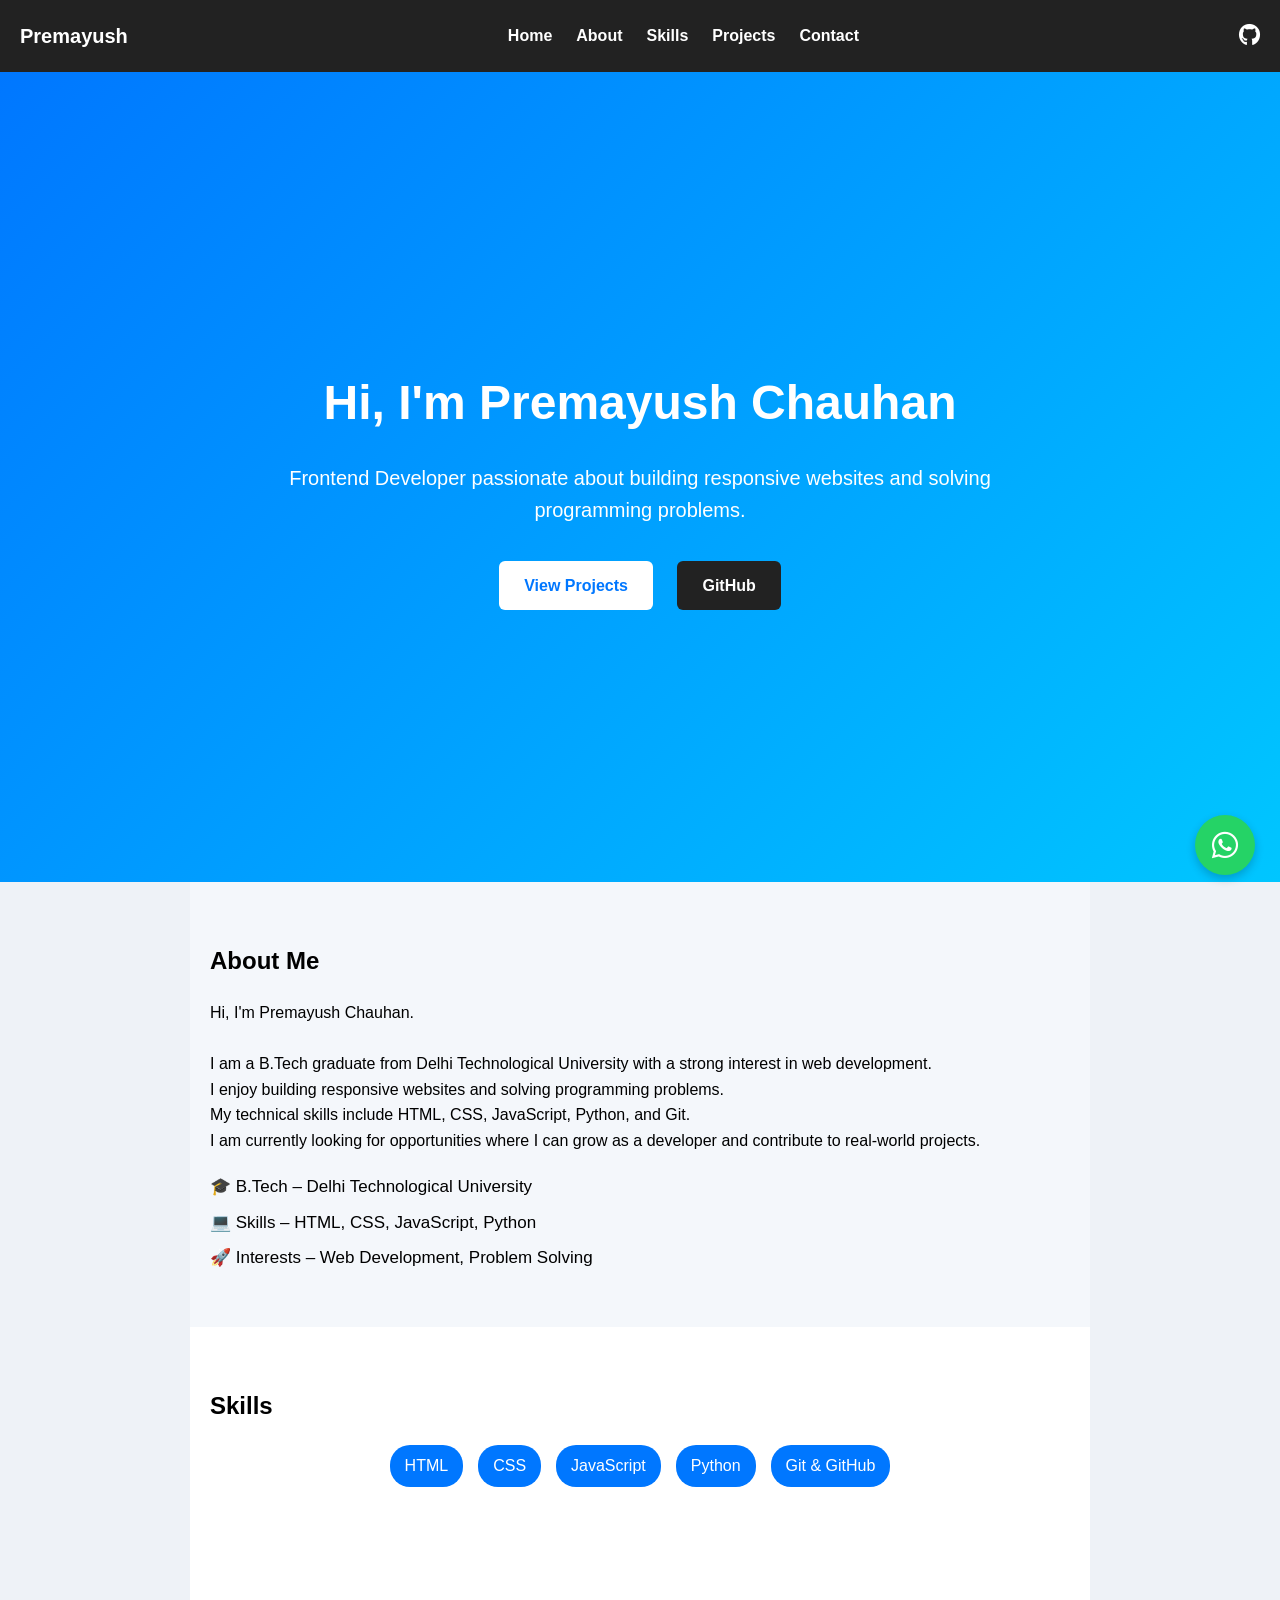
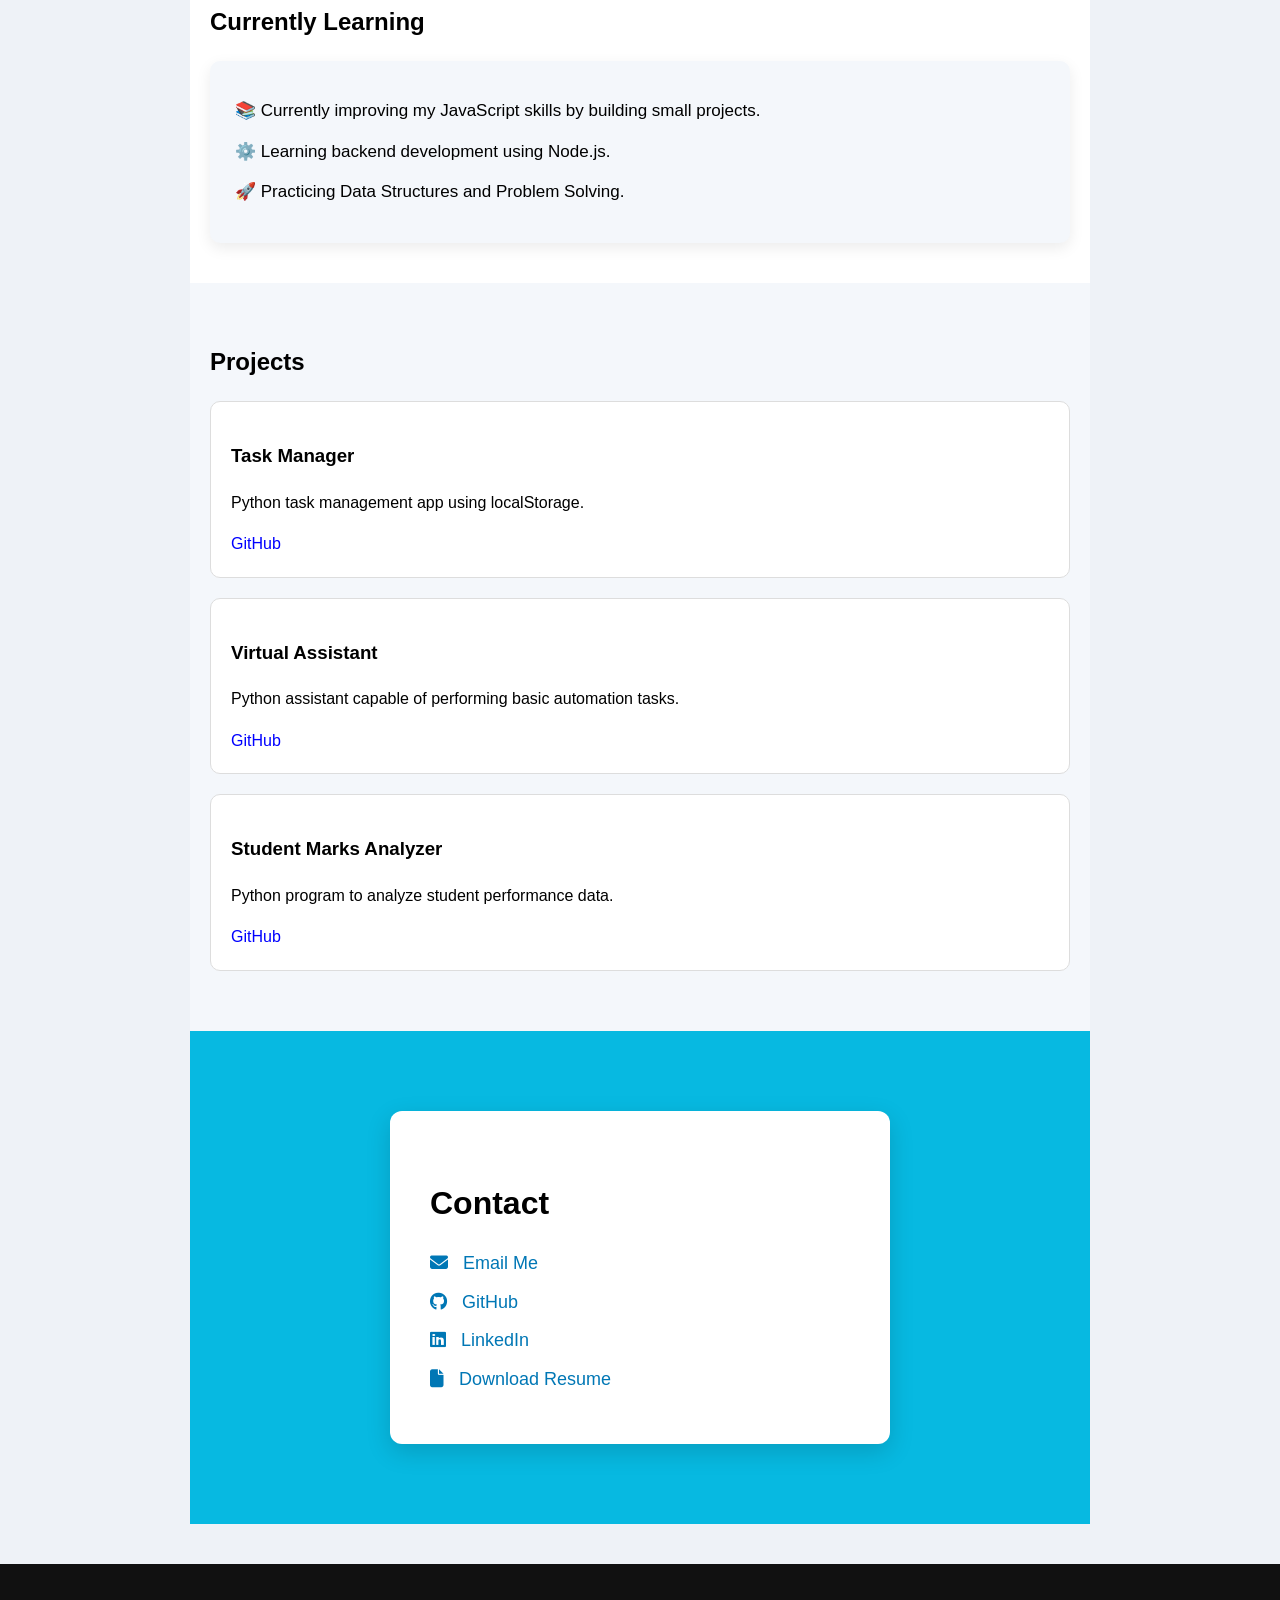
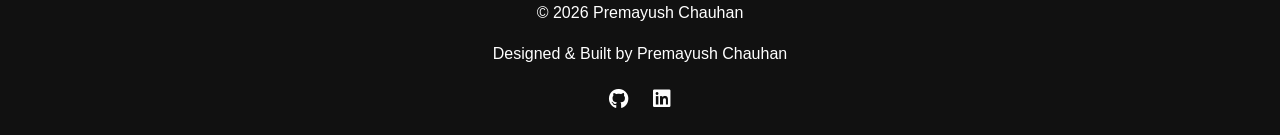
<file: index.html>
<!DOCTYPE html>
<html lang="en">
<head>
<meta charset="UTF-8">
<meta name="viewport" content="width=device-width, initial-scale=1.0">
<title>Premayush Chauhan Portfolio</title>
<link rel="stylesheet" href="style.css">
<link rel="stylesheet" href="https://cdnjs.cloudflare.com/ajax/libs/font-awesome/6.5.0/css/all.min.css">
</head>

<body>

<nav>
<div class="logo">Premayush</div>

<ul>
<li><a href="#home">Home</a></li>
<li><a href="#about">About</a></li>
<li><a href="#skills">Skills</a></li>
<li><a href="#projects">Projects</a></li>
<li><a href="#contact">Contact</a></li>
</ul>

<div class="nav-icons">
<a href="https://github.com/premayushchauhan-crypto">
<i class="fa-brands fa-github"></i>
</a>
</div>

</nav>

<header class="hero" id="home">

<div class="hero-content">

<h1>Hi, I'm Premayush Chauhan</h1>

<p>
Frontend Developer passionate about building responsive websites 
and solving programming problems.
</p>

<div class="hero-buttons">

<a href="#projects" class="btn">View Projects</a>

<a href="https://github.com/premayushchauhan-crypto" 
target="_blank" 
class="btn btn-dark">
GitHub
</a>

</div>

</div>

</header>

<section id="about">
<h2>About Me</h2>
<p>
Hi, I'm Premayush Chauhan. <br><br>

I am a B.Tech graduate from Delhi Technological University with a strong interest in web development. <br>
I enjoy building responsive websites and solving programming problems. <br>

My technical skills include HTML, CSS, JavaScript, Python, and Git. <br>
I am currently looking for opportunities where I can grow as a developer and contribute to real-world projects.
</p>

<ul class="about-highlights">
<li>🎓 B.Tech – Delhi Technological University</li>
<li>💻 Skills – HTML, CSS, JavaScript, Python</li>
<li>🚀 Interests – Web Development, Problem Solving</li>
</ul>
</section>

<section id="skills">
<h2>Skills</h2>
<ul class="skills-list">
<li>HTML</li>
<li>CSS</li>
<li>JavaScript</li>
<li>Python</li>
<li>Git & GitHub</li>
</ul>
</section>

<section id="learning">
<h2>Currently Learning</h2>

<div class="learning-box">
<p>📚 Currently improving my JavaScript skills by building small projects.</p>
<p>⚙️ Learning backend development using Node.js.</p>
<p>🚀 Practicing Data Structures and Problem Solving.</p>
</div>

</section>

<section id="projects">
<h2>Projects</h2>

<div class="project">
<h3>Task Manager</h3>
<p>Python task management app using localStorage.</p>
<a href="https://github.com/premayushchauhan-crypto/File-Organizer">GitHub</a>
</div>

<div class="project">
<h3>Virtual Assistant</h3>
<p>Python assistant capable of performing basic automation tasks.</p>
<a href="https://github.com/premayushchauhan-crypto/jarvis">GitHub</a>
</div>

<div class="project">
<h3>Student Marks Analyzer</h3>
<p>Python program to analyze student performance data.</p>
<a href="https://github.com/premayushchauhan-crypto/Student-Marks-Analyzer">GitHub</a>
</div>

</section>

<section id="contact">

<div class="contact-box">

<h2>Contact</h2>

<p><i class="fa-solid fa-envelope"></i> 
<a href="mailto:premayushchauhan@email.com">Email Me</a></p>

<p><i class="fa-brands fa-github"></i> 
<a href="https://github.com/premayushchauhan-crypto" target="_blank">GitHub</a></p>

<p><i class="fa-brands fa-linkedin"></i> 
<a href="https://www.linkedin.com/in/premayush-chauhan-779071230" target="_blank">LinkedIn</a></p>

<p><i class="fa-solid fa-file"></i>
<a href="IT.pdf" target="_blank">Download Resume</a></p>

</div>

</section>

<a href="https://wa.me/919911105259" class="whatsapp" target="_blank">
  <i class="fa-brands fa-whatsapp"></i>
</a>

<footer>

<p>© 2026 Premayush Chauhan</p>

<p>Designed & Built by Premayush Chauhan</p>

<div class="footer-links">

<a href="https://github.com/premayushchauhan-crypto">
<i class="fa-brands fa-github"></i>
</a>

<a href="https://www.linkedin.com/in/premayush-chauhan-779071230">
<i class="fa-brands fa-linkedin"></i>
</a>

</div>

</footer>
</body>
</html>
</file>
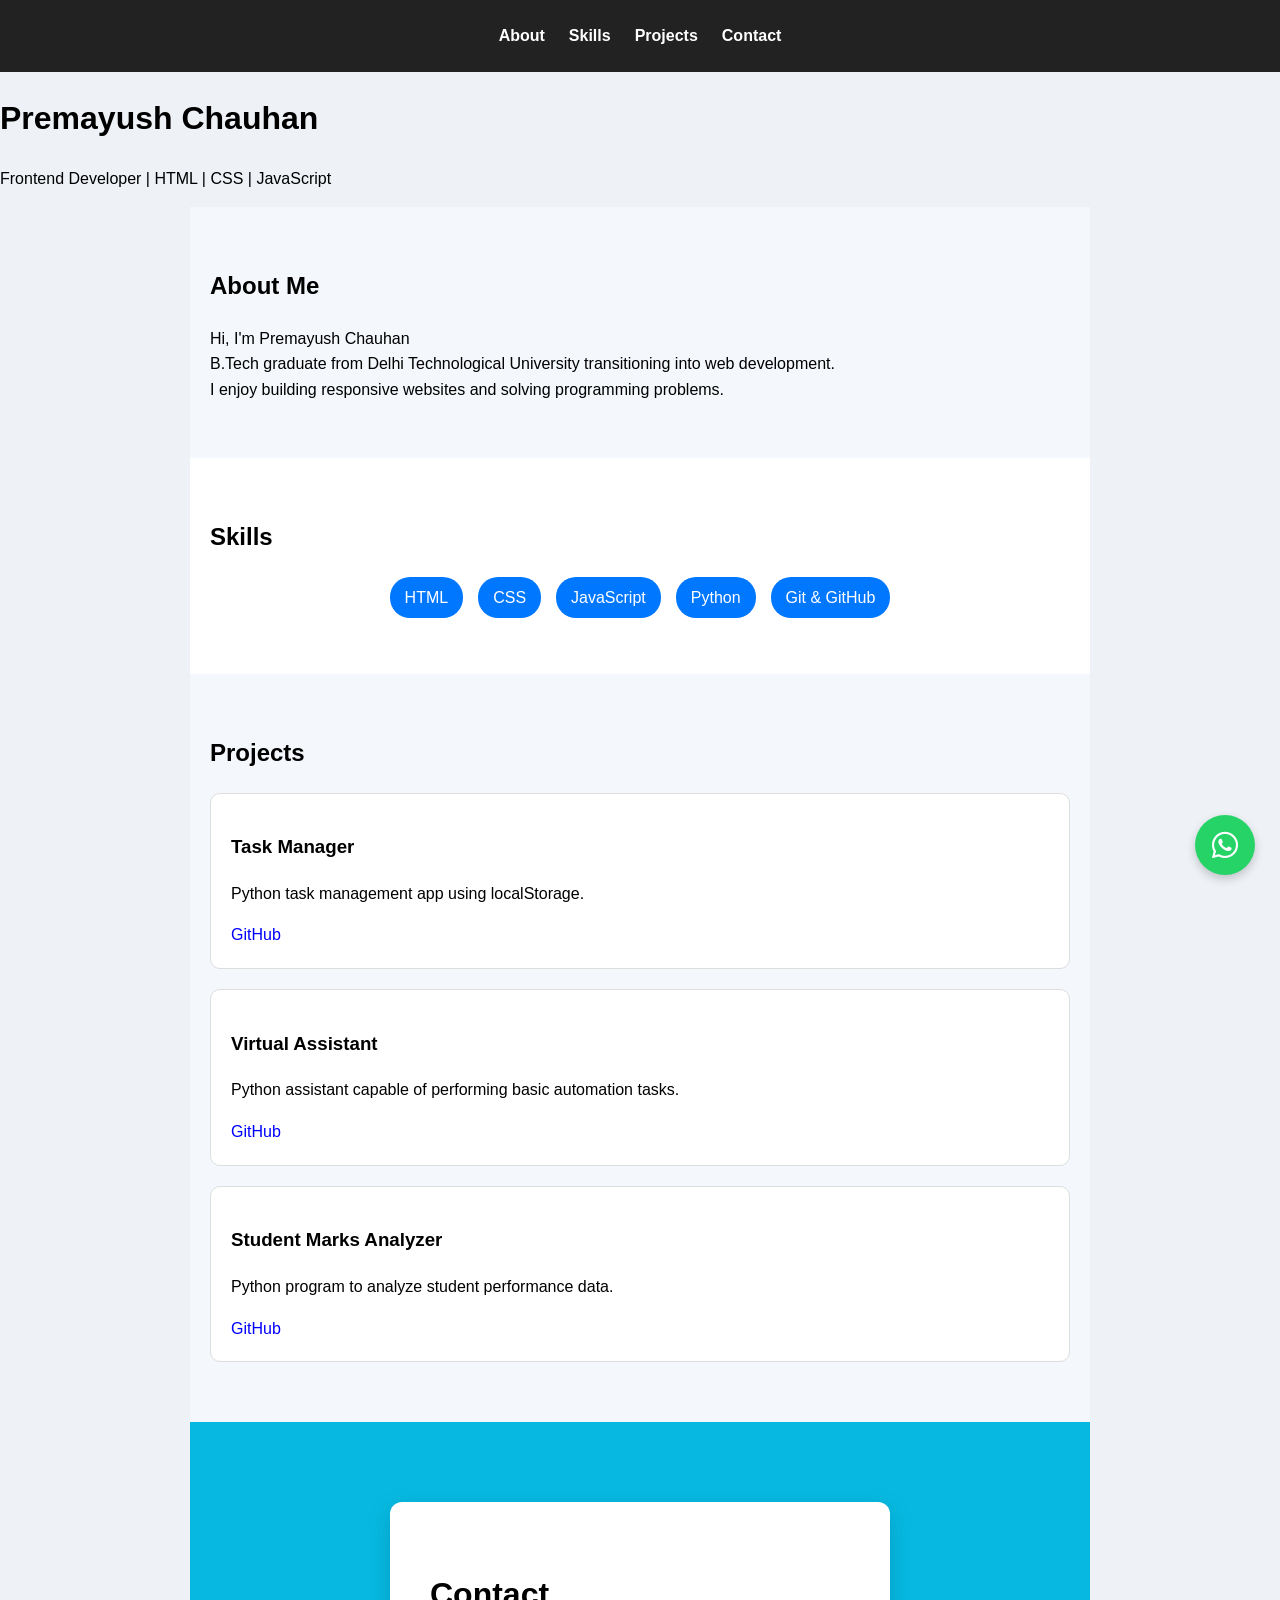
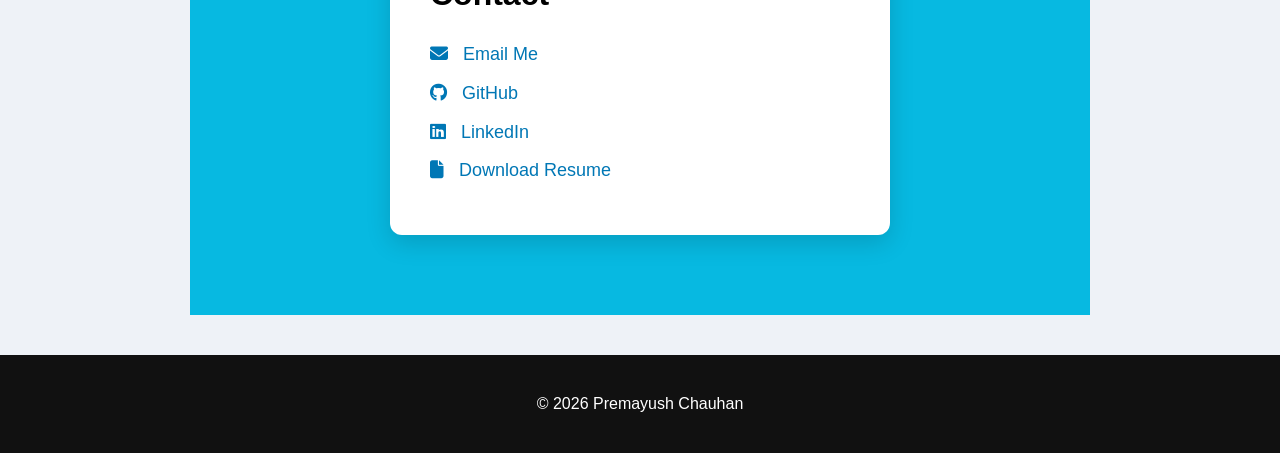
<file: portfolio.html>
<!DOCTYPE html>
<html lang="en">
<head>
<meta charset="UTF-8">
<meta name="viewport" content="width=device-width, initial-scale=1.0">
<title>Premayush Chauhan Portfolio</title>
<link rel="stylesheet" href="style.css">
<link rel="stylesheet" href="https://cdnjs.cloudflare.com/ajax/libs/font-awesome/6.5.0/css/all.min.css">
</head>

<body>

<nav>
<ul>
<li><a href="#about">About</a></li>
<li><a href="#skills">Skills</a></li>
<li><a href="#projects">Projects</a></li>
<li><a href="#contact">Contact</a></li>
</ul>
</nav>

<header>
<h1>Premayush Chauhan</h1>
<p>Frontend Developer | HTML | CSS | JavaScript</p>
</header>

<section id="about">
<h2>About Me</h2>
<p>
Hi, I'm Premayush Chauhan <br>
B.Tech graduate from Delhi Technological University transitioning into web development. <br>
I enjoy building responsive websites and solving programming problems.
</p>
</section>

<section id="skills">
<h2>Skills</h2>
<ul class="skills-list">
<li>HTML</li>
<li>CSS</li>
<li>JavaScript</li>
<li>Python</li>
<li>Git & GitHub</li>
</ul>
</section>

<section id="projects">
<h2>Projects</h2>

<div class="project">
<h3>Task Manager</h3>
<p>Python task management app using localStorage.</p>
<a href="https://github.com/premayushchauhan-crypto/File-Organizer">GitHub</a>
</div>

<div class="project">
<h3>Virtual Assistant</h3>
<p>Python assistant capable of performing basic automation tasks.</p>
<a href="https://github.com/premayushchauhan-crypto/jarvis">GitHub</a>
</div>

<div class="project">
<h3>Student Marks Analyzer</h3>
<p>Python program to analyze student performance data.</p>
<a href="https://github.com/premayushchauhan-crypto/Student-Marks-Analyzer">GitHub</a>
</div>

</section>

<section id="contact">

<div class="contact-box">

<h2>Contact</h2>

<p><i class="fa-solid fa-envelope"></i> 
<a href="mailto:premayushchauhan@email.com">Email Me</a></p>

<p><i class="fa-brands fa-github"></i> 
<a href="https://github.com/premayushchauhan-crypto" target="_blank">GitHub</a></p>

<p><i class="fa-brands fa-linkedin"></i> 
<a href="https://www.linkedin.com/in/premayush-chauhan-779071230" target="_blank">LinkedIn</a></p>

<p><i class="fa-solid fa-file"></i>
<a href="IT.pdf" target="_blank">Download Resume</a></p>

</div>

</section>

<a href="https://wa.me/919911105259" class="whatsapp" target="_blank">
  <i class="fa-brands fa-whatsapp"></i>
</a>

<footer>
<p>© 2026 Premayush Chauhan</p>
</footer>

</body>
</html>
</file>
<file: style.css>
*{
box-sizing:border-box;
}

body{
font-family: Arial;
margin:0;
padding:0;
line-height:1.6;
background:#eef2f7;
overflow-x: hidden;
}

nav{
position: sticky;
top:0;
background:#222;
padding:15px 20px;
display:flex;
justify-content:space-between;
align-items:center;
z-index:1000;
flex-wrap:wrap;
}

nav ul{
display:flex;
justify-content:center;
flex:1;
flex-wrap:wrap;
list-style:none;
margin:0;
padding:0;
}

nav ul li{
margin:8px 12px;
}   

nav ul li a{
color:white;
font-weight:bold;
transition:0.3s;
}

nav ul li a:hover{
color:#00c6ff;
}

.logo{
color:white;
font-size:20px;
font-weight:bold;
}

.nav-icons a{
color:white;
font-size:22px;
transition:0.3s;
}

.nav-icons a:hover{
color:#00c6ff;
}

.hero{
  min-height: 90vh;
  display: flex;
  align-items: center;
  justify-content: center;
  background: linear-gradient(135deg,#0077ff,#00c6ff);
  color:white;
  text-align:center;
  padding:120px 20px;
}

.hero-content{
  max-width:800px;
  margin:auto;
}

.hero h1{
  font-size:48px;
  margin-bottom:15px;
}

.hero p{
  font-size:20px;
  line-height:1.6;
}

.hero-buttons{
  margin-top:25px;
}

.btn{
  display:inline-block;
  padding:12px 25px;
  margin:10px;
  background:white;
  color:#0077ff;
  text-decoration:none;
  border-radius:6px;
  font-weight:bold;
  transition:0.3s;
}

.btn:hover{
  transform:translateY(-3px);
}

.btn-dark{
  background:#222;
  color:white;
}

.btn-dark:hover{
  background:#000;
}

section{
padding:40px 20px;
max-width:900px;
margin:auto;
}

h2{
margin-bottom:20px;
}

.project{
border:1px solid #ddd;
padding:20px;
margin-bottom:20px;
border-radius:10px;
transition:0.3s;
background:white;
}

.project:hover{
transform:translateY(-5px);
box-shadow:0 5px 15px rgba(0,0,0,0.15);
}

a{
color:blue;
text-decoration:none;
}

.whatsapp{
  position: fixed;
  bottom: 25px;
  right: 25px;
  width: 60px;
  height: 60px;
  background: #25D366;
  color: white;
  font-size: 30px;

  display: flex;
  align-items: center;
  justify-content: center;

  border-radius: 50%;
  text-decoration: none;

  box-shadow: 0 4px 10px rgba(0,0,0,0.2);
  transition: 0.3s;
}

.whatsapp:hover{
  transform: scale(1.1);
  text-decoration: none;
}

.whatsapp,
.whatsapp:hover,
.whatsapp:focus,
.whatsapp:active{
  text-decoration: none !important;
}

.whatsapp i{
  color: white;
  text-decoration: none;
}

#contact{
  background:#07b9e1;
  padding:80px 20px;
}

#contact h2{
  font-size:32px;
  margin-bottom:20px;
}

#contact p{
  font-size:18px;
  margin:10px 0;
}

#contact a{
  color:#0077b5;
  text-decoration:none;
}

#contact a:hover{
  text-decoration:underline;
}

#about{
background:#f4f7fb;
}

#skills{
background:white;
}

#projects{
background:#f4f7fb;
}

.skills-list{
display:flex;
flex-wrap:wrap;
gap:15px;
justify-content:center;
padding:0;
}

.skills-list li{
background:#0077ff;
color:white;
padding:8px 15px;
border-radius:20px;
list-style:none;
transition:0.3s;
}

.skills-list li:hover{
transform:scale(1.05);
}

footer{
background:#111;
color:white;
text-align:center;
padding:20px;
margin-top:40px;
}

html{
scroll-behavior:smooth;
}

.contact-box{
background:white;
max-width:500px;
margin:auto;
padding:40px;
border-radius:12px;
box-shadow:0 8px 25px rgba(0,0,0,0.15);
text-align:left;
}

.contact-box p{
font-size:18px;
margin:15px 0;
}

.contact-box i{
margin-right:10px;
color:#0077b5;
}

.contact-box a{
text-decoration:none;
color:#0077b5;
font-weight:500;
}

.contact-box a:hover{
text-decoration:underline;
}

.contact-box:hover{
transform:translateY(-5px);
transition:0.3s;
}

.footer-links{
margin-top:10px;
}

.footer-links a{
color:white;
margin:0 10px;
font-size:20px;
}

.about-highlights{
margin-top:20px;
padding-left:0;
list-style:none;
}

.about-highlights li{
margin:8px 0;
font-size:17px;
}

#learning{
background:white;
}

.learning-box{
background:#f4f7fb;
padding:25px;
border-radius:10px;
line-height:1.8;
box-shadow:0 5px 15px rgba(0,0,0,0.08);
}

.learning-box p{
margin:10px 0;
font-size:17px;
}

@media (max-width:768px){

.hero h1{
font-size:32px;
}

.hero p{
font-size:16px;
}

nav{
flex-direction:column;
}

nav ul{
justify-content:center;
}

nav ul li{
margin:8px;
}

section{
padding:30px 20px;
}

}
</file>
